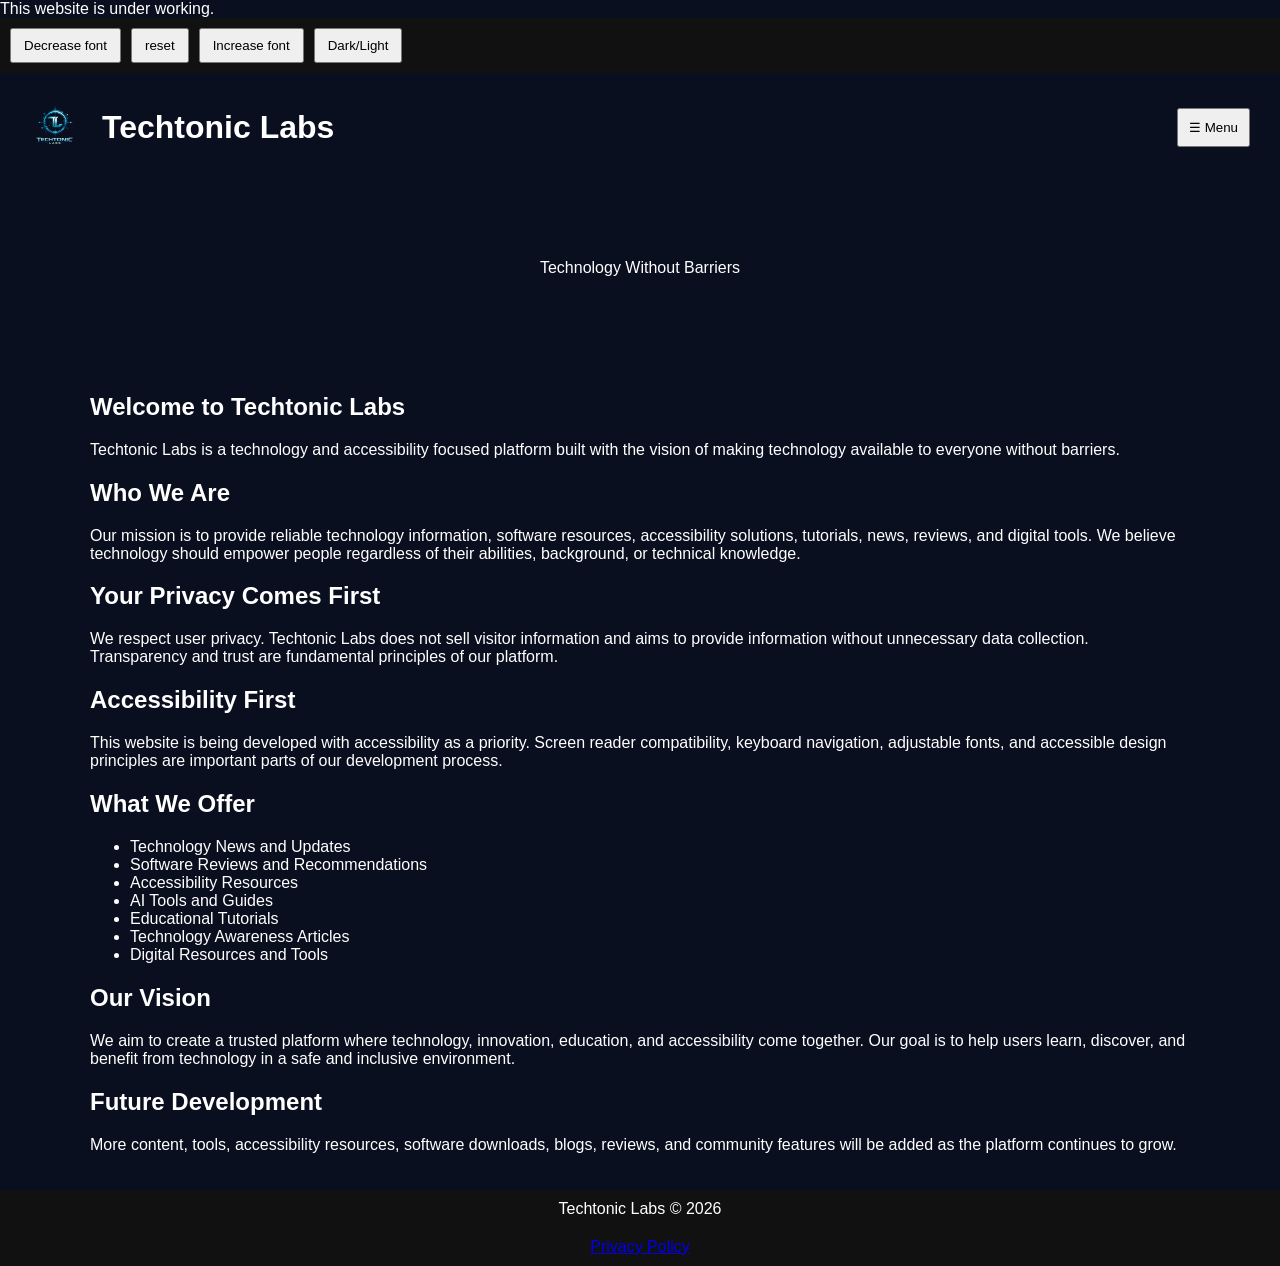
<file: index.html>
<!DOCTYPE html><html><head>
<meta name="google-site-verification" content="_G-LnFvMGXrTE_ZWVJZ5_0BPdAZeK_RsFjZ8eu7Gd6E" />
<meta charset="utf-8"><meta name="viewport" content="width=device-width,initial-scale=1">
<title>Home - Techtonic Labs</title>
<link rel="stylesheet" href="css/style.css"><style>body{font-size:1rem;}</style></head><body><div role="status" aria-live="polite">This website is under working.</div>
<div class="access">
<button onclick="changeFont(-1)"> Decrease font </button>
<button onclick="changeFont(0)">reset</button>
<button onclick="changeFont(1)"> Increase font </button>
<button onclick="toggleTheme()">Dark/Light</button>
</div>
<header>
<div class="logo"><img src="images/logo.png" alt="Techtonic Labs Logo"><h1>Techtonic Labs</h1></div>

<button class="menu-btn" onclick="toggleMenu()" aria-label="Open navigation menu">☰ Menu</button>
<nav id="main-nav" class="mobile-nav">
<a href="index.html">Home</a>
<a href="about.html">About</a>
<a href="tools.html">Tools</a>
<a href="software.html">Software</a>
<a href="shop.html">Shop</a>
<a href="blogs.html">Blogs</a>
<a href="news.html">News</a>
<a href="contact.html">Contact</a>
</nav>

</header>
<section class="hero">
<p>Technology Without Barriers</p>
</section>

<section class="home-content">
<h2>Welcome to Techtonic Labs</h2>
<p>Techtonic Labs is a technology and accessibility focused platform built with the vision of making technology available to everyone without barriers.</p>

<h2>Who We Are</h2>
<p>Our mission is to provide reliable technology information, software resources, accessibility solutions, tutorials, news, reviews, and digital tools. We believe technology should empower people regardless of their abilities, background, or technical knowledge.</p>

<h2>Your Privacy Comes First</h2>
<p>We respect user privacy. Techtonic Labs does not sell visitor information and aims to provide information without unnecessary data collection. Transparency and trust are fundamental principles of our platform.</p>

<h2>Accessibility First</h2>
<p>This website is being developed with accessibility as a priority. Screen reader compatibility, keyboard navigation, adjustable fonts, and accessible design principles are important parts of our development process.</p>

<h2>What We Offer</h2>
<ul>
<li>Technology News and Updates</li>
<li>Software Reviews and Recommendations</li>
<li>Accessibility Resources</li>
<li>AI Tools and Guides</li>
<li>Educational Tutorials</li>
<li>Technology Awareness Articles</li>
<li>Digital Resources and Tools</li>
</ul>

<h2>Our Vision</h2>
<p>We aim to create a trusted platform where technology, innovation, education, and accessibility come together. Our goal is to help users learn, discover, and benefit from technology in a safe and inclusive environment.</p>

<h2>Future Development</h2>
<p>More content, tools, accessibility resources, software downloads, blogs, reviews, and community features will be added as the platform continues to grow.</p>
</section>

<footer>Techtonic Labs © 2026</footer>
<script src="js/script.js"></script>
<div id="live-region" aria-live="polite" role="status" style="position:absolute;left:-9999px;"></div>
<style>
.mobile-nav{display:none;flex-direction:column;gap:10px;padding:10px}
.mobile-nav.show{display:flex}
.menu-btn{padding:10px;margin:10px;cursor:pointer}
</style>
<script>
function toggleMenu(){
 const nav=document.getElementById('main-nav');
 const live=document.getElementById('live-region');
 nav.classList.toggle('show');
 if(live){
   live.textContent=nav.classList.contains('show')?'Navigation menu expanded':'Navigation menu collapsed';
 }
}
</script>
<footer><a href="privacy.html">Privacy Policy</a></footer></body></html>
</file>
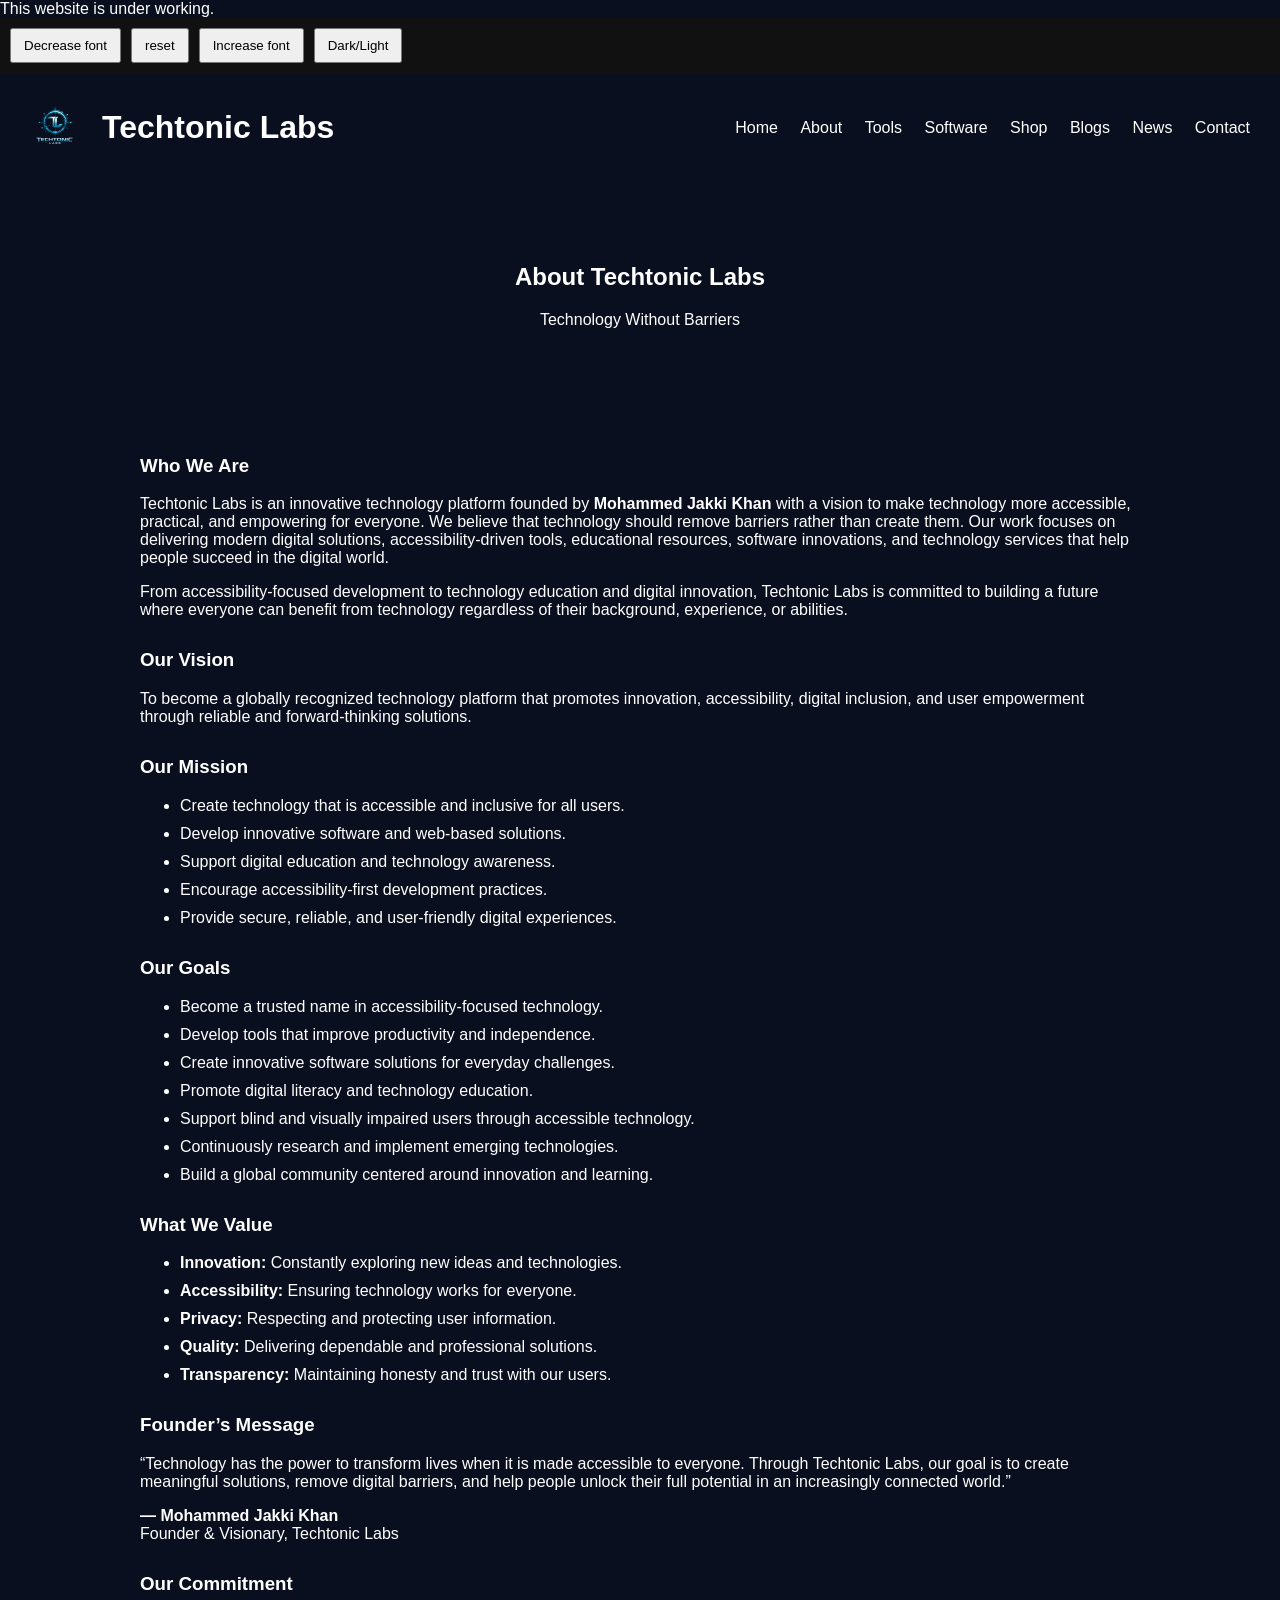
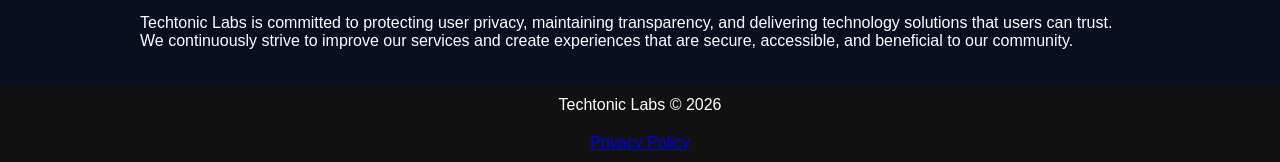
<file: about.html>
<!DOCTYPE html>
<html>
<head>
<meta charset="utf-8">
<meta name="viewport" content="width=device-width,initial-scale=1">
<title>About - Techtonic Labs</title>
<link rel="stylesheet" href="css/style.css">
<style>
body{font-size:1rem;}
.about-container{max-width:1000px;margin:auto;padding:20px;}
.about-container h3{margin-top:30px;}
.about-container ul li{margin-bottom:10px;}
</style>
</head>
<body><div role="status" aria-live="polite">This website is under working.</div>


<div class="access">
<button onclick="changeFont(-1)">Decrease font</button>
<button onclick="changeFont(0)">reset</button>
<button onclick="changeFont(1)">Increase font</button>
<button onclick="toggleTheme()">Dark/Light</button>
</div>

<header>
<div class="logo">
<img src="images/logo.png" alt="Techtonic Labs Logo">
<h1>Techtonic Labs</h1>
</div>

<nav>
<a href="index.html">Home</a>
<a href="about.html">About</a>
<a href="tools.html">Tools</a>
<a href="software.html">Software</a>
<a href="shop.html">Shop</a>
<a href="blogs.html">Blogs</a>
<a href="news.html">News</a>
<a href="contact.html">Contact</a>
</nav>
</header>

<section class="hero">
<h2>About Techtonic Labs</h2>
<p>Technology Without Barriers</p>
</section>

<section class="about-container">

<h3>Who We Are</h3>

<p>
Techtonic Labs is an innovative technology platform founded by <strong>Mohammed Jakki Khan</strong> with a vision to make technology more accessible, practical, and empowering for everyone. We believe that technology should remove barriers rather than create them. Our work focuses on delivering modern digital solutions, accessibility-driven tools, educational resources, software innovations, and technology services that help people succeed in the digital world.
</p>

<p>
From accessibility-focused development to technology education and digital innovation, Techtonic Labs is committed to building a future where everyone can benefit from technology regardless of their background, experience, or abilities.
</p>

<h3>Our Vision</h3>

<p>
To become a globally recognized technology platform that promotes innovation, accessibility, digital inclusion, and user empowerment through reliable and forward-thinking solutions.
</p>

<h3>Our Mission</h3>

<ul>
<li>Create technology that is accessible and inclusive for all users.</li>
<li>Develop innovative software and web-based solutions.</li>
<li>Support digital education and technology awareness.</li>
<li>Encourage accessibility-first development practices.</li>
<li>Provide secure, reliable, and user-friendly digital experiences.</li>
</ul>

<h3>Our Goals</h3>

<ul>
<li>Become a trusted name in accessibility-focused technology.</li>
<li>Develop tools that improve productivity and independence.</li>
<li>Create innovative software solutions for everyday challenges.</li>
<li>Promote digital literacy and technology education.</li>
<li>Support blind and visually impaired users through accessible technology.</li>
<li>Continuously research and implement emerging technologies.</li>
<li>Build a global community centered around innovation and learning.</li>
</ul>

<h3>What We Value</h3>

<ul>
<li><strong>Innovation:</strong> Constantly exploring new ideas and technologies.</li>
<li><strong>Accessibility:</strong> Ensuring technology works for everyone.</li>
<li><strong>Privacy:</strong> Respecting and protecting user information.</li>
<li><strong>Quality:</strong> Delivering dependable and professional solutions.</li>
<li><strong>Transparency:</strong> Maintaining honesty and trust with our users.</li>
</ul>

<h3>Founder’s Message</h3>

<p>
“Technology has the power to transform lives when it is made accessible to everyone. Through Techtonic Labs, our goal is to create meaningful solutions, remove digital barriers, and help people unlock their full potential in an increasingly connected world.”
</p>

<p>
<strong>— Mohammed Jakki Khan</strong><br>
Founder & Visionary, Techtonic Labs
</p>

<h3>Our Commitment</h3>

<p>
Techtonic Labs is committed to protecting user privacy, maintaining transparency, and delivering technology solutions that users can trust. We continuously strive to improve our services and create experiences that are secure, accessible, and beneficial to our community.
</p>

</section>

<footer>
Techtonic Labs © 2026
</footer>

<script src="js/script.js"></script>
<div id="live-region" aria-live="polite" role="status" style="position:absolute;left:-9999px;"></div>

<footer><a href="privacy.html">Privacy Policy</a></footer></body>
</html>
</file>
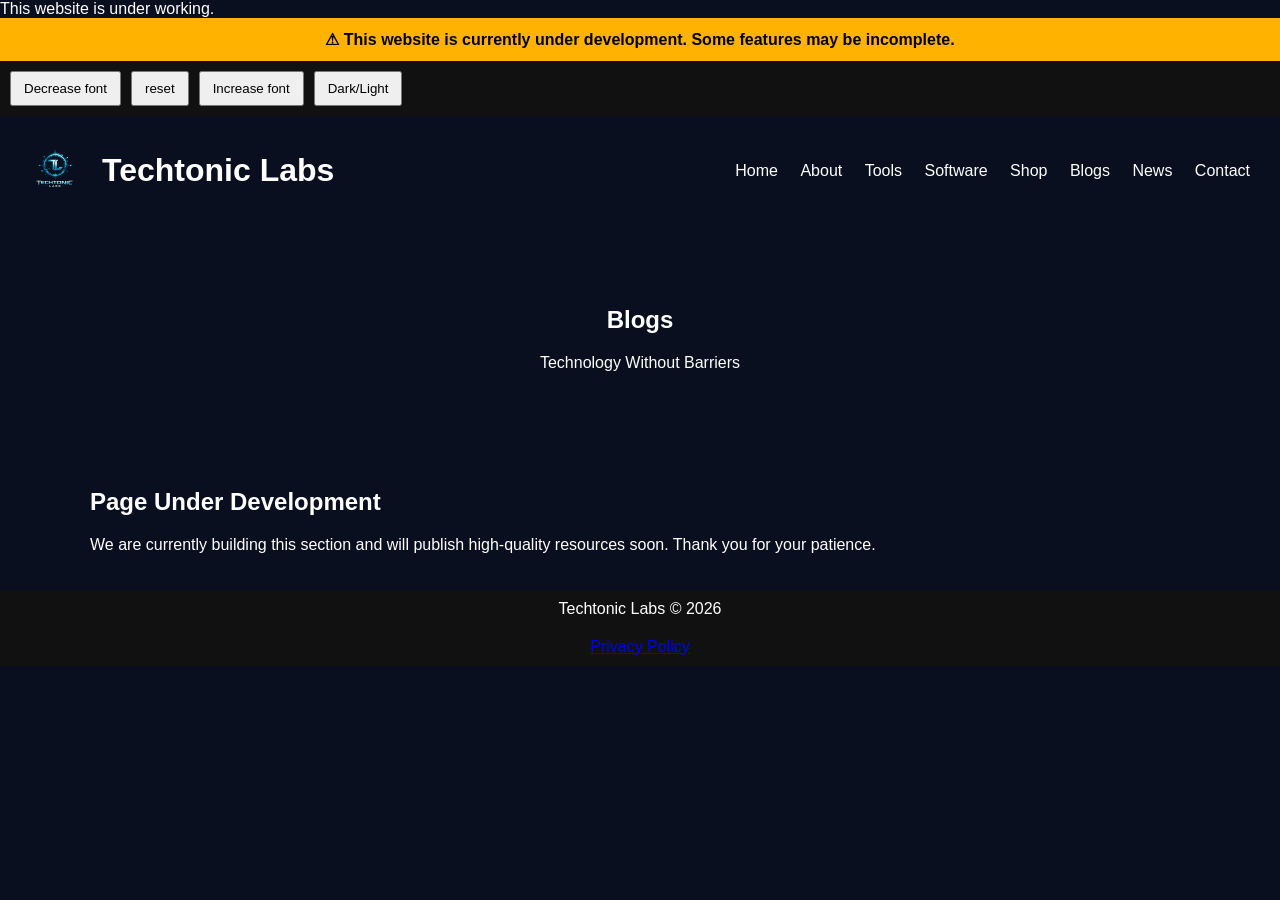
<file: blogs.html>
<!DOCTYPE html><html><head>
<meta charset="utf-8"><meta name="viewport" content="width=device-width,initial-scale=1">
<title>Blogs - Techtonic Labs</title>
<link rel="stylesheet" href="css/style.css"><style>body{font-size:1rem;}</style></head><body><div role="status" aria-live="polite">This website is under working.</div>
<div class="alert">⚠ This website is currently under development. Some features may be incomplete.</div>
<div class="access">
<button onclick="changeFont(-1)">Decrease font</button>
<button onclick="changeFont(0)">reset</button>
<button onclick="changeFont(1)">Increase font</button>
<button onclick="toggleTheme()">Dark/Light</button>
</div>
<header>
<div class="logo"><img src="images/logo.png" alt="Techtonic Labs Logo"><h1>Techtonic Labs</h1></div>

<nav>
<a href="index.html">Home</a>
<a href="about.html">About</a>
<a href="tools.html">Tools</a>
<a href="software.html">Software</a>
<a href="shop.html">Shop</a>
<a href="blogs.html">Blogs</a>
<a href="news.html">News</a>
<a href="contact.html">Contact</a>
</nav>

</header>
<section class="hero">
<h2>Blogs</h2>
<p>Technology Without Barriers</p>
</section>
<section><h2>Page Under Development</h2><p>We are currently building this section and will publish high-quality resources soon. Thank you for your patience.</p></section>
<footer>Techtonic Labs © 2026</footer>
<script src="js/script.js"></script>
<div id="live-region" aria-live="polite" role="status" style="position:absolute;left:-9999px;"></div><footer><a href="privacy.html">Privacy Policy</a></footer></body></html>
</file>
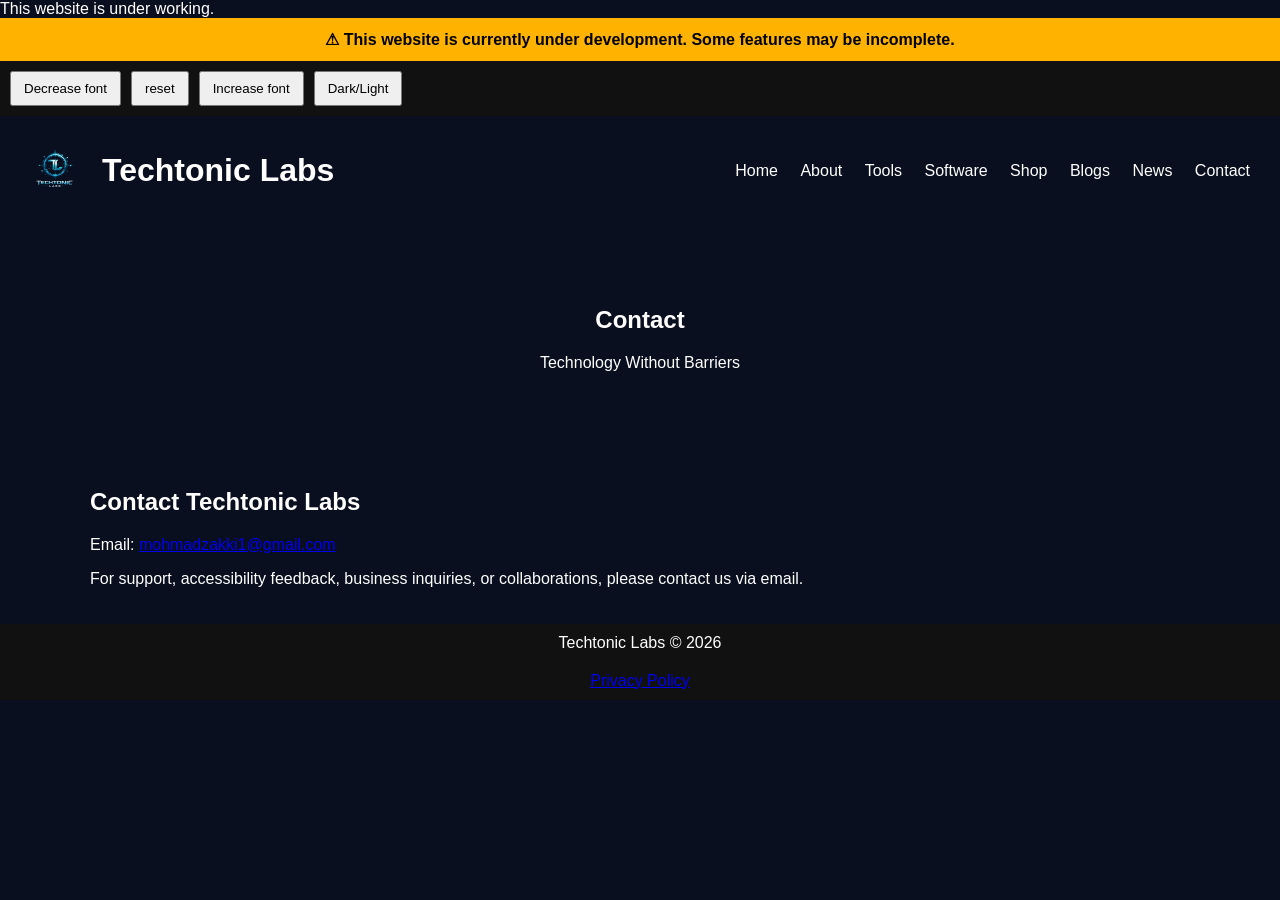
<file: contact.html>
<!DOCTYPE html><html><head>
<meta charset="utf-8"><meta name="viewport" content="width=device-width,initial-scale=1">
<title>Contact - Techtonic Labs</title>
<link rel="stylesheet" href="css/style.css"><style>body{font-size:1rem;}</style></head><body><div role="status" aria-live="polite">This website is under working.</div>
<div class="alert">⚠ This website is currently under development. Some features may be incomplete.</div>
<div class="access">
<button onclick="changeFont(-1)">Decrease font</button>
<button onclick="changeFont(0)">reset</button>
<button onclick="changeFont(1)">Increase font</button>
<button onclick="toggleTheme()">Dark/Light</button>
</div>
<header>
<div class="logo"><img src="images/logo.png" alt="Techtonic Labs Logo"><h1>Techtonic Labs</h1></div>

<nav>
<a href="index.html">Home</a>
<a href="about.html">About</a>
<a href="tools.html">Tools</a>
<a href="software.html">Software</a>
<a href="shop.html">Shop</a>
<a href="blogs.html">Blogs</a>
<a href="news.html">News</a>
<a href="contact.html">Contact</a>
</nav>

</header>
<section class="hero">
<h2>Contact</h2>
<p>Technology Without Barriers</p>
</section>
<section><h2>Contact Techtonic Labs</h2><p>Email: <a href='mailto:mohmadzakki1@gmail.com'>mohmadzakki1@gmail.com</a></p><p>For support, accessibility feedback, business inquiries, or collaborations, please contact us via email.</p></section>
<footer>Techtonic Labs © 2026</footer>
<script src="js/script.js"></script>
<div id="live-region" aria-live="polite" role="status" style="position:absolute;left:-9999px;"></div><footer><a href="privacy.html">Privacy Policy</a></footer></body></html>
</file>
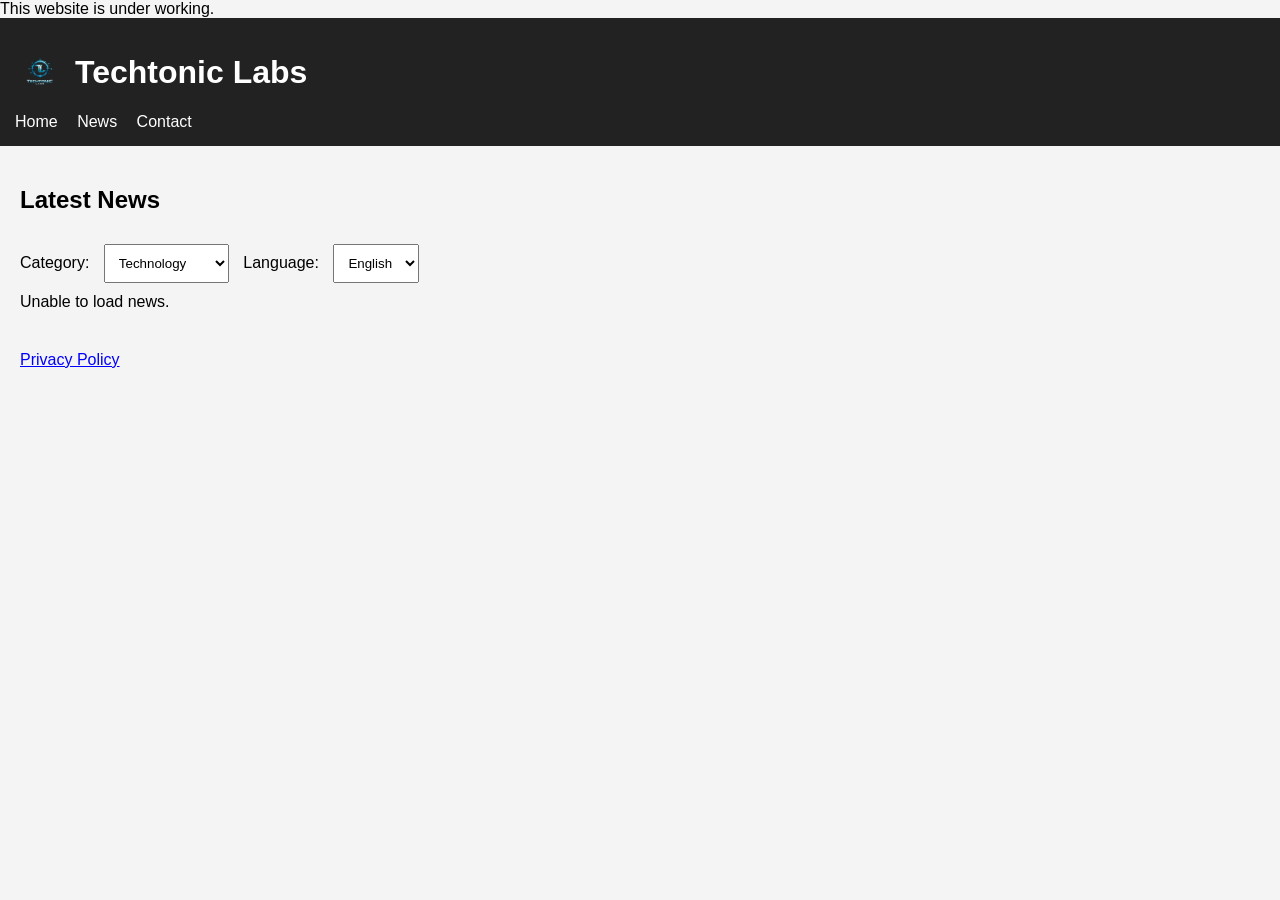
<file: news.html>
<!DOCTYPE html>
<html>
<head>
<meta charset="utf-8">
<meta name="viewport" content="width=device-width,initial-scale=1">
<title>News - Techtonic Labs</title>

<style>
body{
    font-family:Arial,sans-serif;
    margin:0;
    background:#f4f4f4;
}
header{
    background:#222;
    color:white;
    padding:15px;
}
.logo{
    display:flex;
    align-items:center;
    gap:10px;
}
.logo img{
    width:50px;
}
nav a{
    color:white;
    margin-right:15px;
    text-decoration:none;
}
section{
    padding:20px;
}
.card{
    background:white;
    padding:20px;
    margin:15px 0;
    border-radius:10px;
    box-shadow:0 2px 8px rgba(0,0,0,0.1);
}
select{
    padding:10px;
    margin:10px;
}
a{
    color:blue;
}
</style>
</head>

<body>

<div role="status" aria-live="polite">
This website is under working.
</div>

<header>
<div class="logo">
<img src="images/logo.png" alt="Techtonic Labs Logo">
<h1>Techtonic Labs</h1>
</div>

<nav>
<a href="index.html">Home</a>
<a href="news.html">News</a>
<a href="contact.html">Contact</a>
</nav>
</header>

<section>
<h2>Latest News</h2>

<label for="cat">Category:</label>
<select id="cat">
<option value="technology">Technology</option>
<option value="business">Business</option>
<option value="sports">Sports</option>
<option value="health">Health</option>
<option value="science">Science</option>
<option value="entertainment">Entertainment</option>
</select>

<label for="lang">Language:</label>
<select id="lang">
<option value="en">English</option>
<option value="hi">Hindi</option>
</select>

<div id="news">Choose a category to load news.</div>
</section>

<script>
const API_URL='https://backand-782w.onrender.com/news';

async function translateText(text,target){
    if(!text || target==='en') return text;

    try{
        const url=
        'https://translate.googleapis.com/translate_a/single?client=gtx&sl=auto&tl='
        + target +
        '&dt=t&q=' +
        encodeURIComponent(text);

        const response=await fetch(url);
        const data=await response.json();

        if(data && data[0]){
            return data[0].map(item=>item[0]).join('');
        }

        return text;
    }catch(error){
        console.log("Translation failed:", error);
        return text;
    }
}

async function loadNews(){
    const category=document.getElementById('cat').value;
    const lang=document.getElementById('lang').value;
    const box=document.getElementById('news');

    box.innerHTML='Loading news...';

    try{
        const response=await fetch(API_URL);
        const data=await response.json();

        let items=(data.results || [])
            .filter(news =>
                !category ||
                (news.category || []).includes(category)
            )
            .slice(0,10);

        let html='';

        for(let article of items){

            let title=article.title || '';
            let desc=article.description || '';

            if(lang==='hi'){
                title=await translateText(title,'hi');
                desc=await translateText(desc,'hi');
            }

            html += `
            <div class="card">
                <h3>${title}</h3>
                <p>${desc}</p>
                <a href="${article.link || '#'}" target="_blank">
                    ${lang==='hi' ? 'पूरा समाचार पढ़ें' : 'Read Full Article'}
                </a>
            </div>
            `;
        }

        box.innerHTML=html || 'No news available.';
    }
    catch(error){
        console.error(error);
        box.innerHTML='Unable to load news.';
    }
}

document.addEventListener('DOMContentLoaded',()=>{
    document.getElementById('cat').addEventListener('change',loadNews);
    document.getElementById('lang').addEventListener('change',loadNews);
    loadNews();
});
</script>

<footer style="padding:20px;">
<a href="privacy.html">Privacy Policy</a>
</footer>

</body>
</html>
</file>
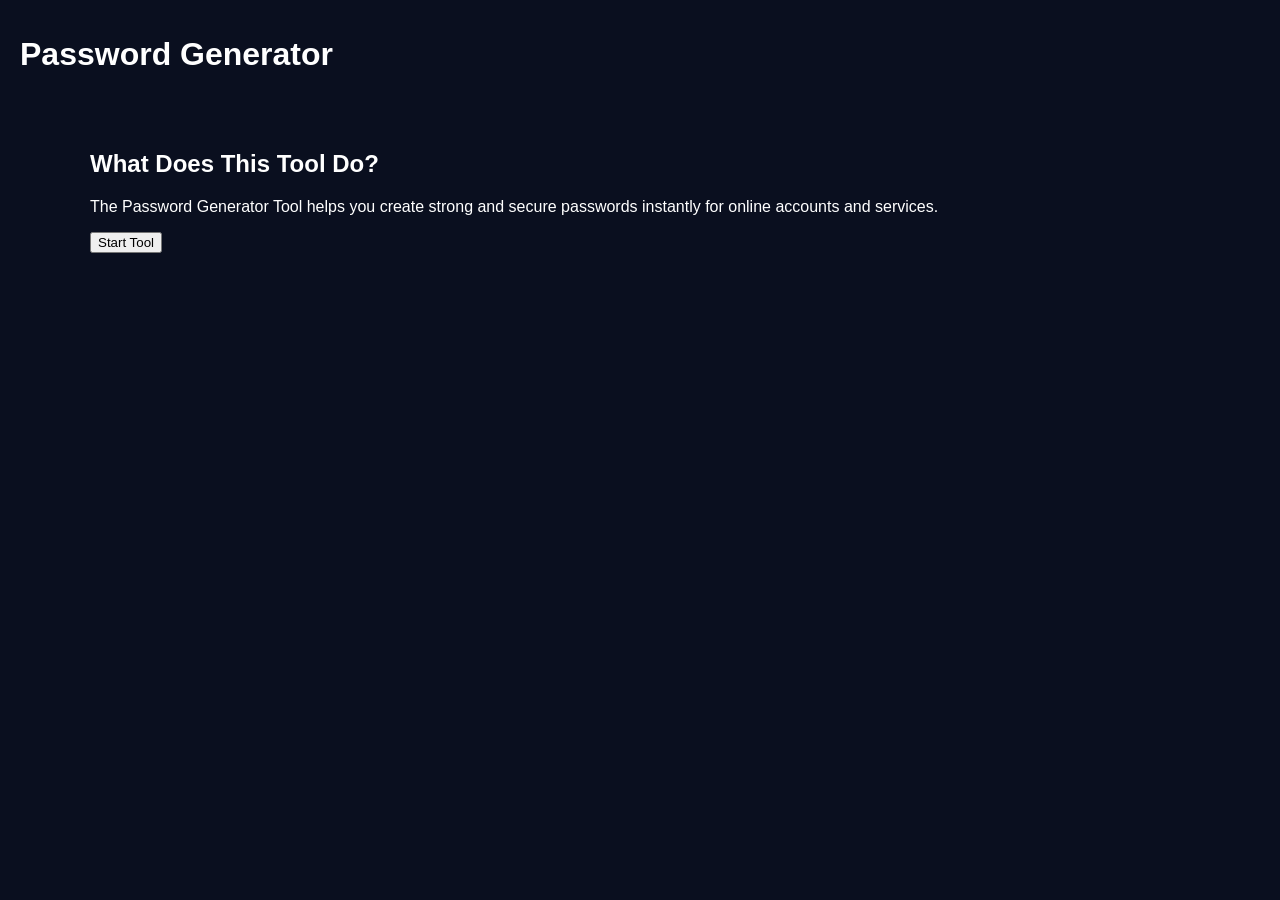
<file: password-generator.html>
<!DOCTYPE html><html><head><meta charset="utf-8"><meta name="viewport" content="width=device-width,initial-scale=1"><title>Password Generator</title><link rel="stylesheet" href="css/style.css"></head><body>
<header><h1>Password Generator</h1></header>
<section id="introSection">
<h2>What Does This Tool Do?</h2>
<p>The Password Generator Tool helps you create strong and secure passwords instantly for online accounts and services.</p>
<button id="startTool">Start Tool</button>
</section>
<section id="toolSection" style="display:none;">
<h2>Your Generated Password</h2>
<input type="text" id="passwordOutput" readonly aria-label="Generated Password">
<button id="copyPassword">Copy Password</button>
<button id="generateAgain">Generate New Password</button>
<div id="statusMessage" aria-live="polite" style="position:absolute;left:-9999px;"></div>
</section>
<script>
function generatePassword(length=16){const chars="ABCDEFGHIJKLMNOPQRSTUVWXYZabcdefghijklmnopqrstuvwxyz0123456789!@#$%^&*()_+-=[]{}";let p="";for(let i=0;i<length;i++){p+=chars.charAt(Math.floor(Math.random()*chars.length));}return p;}
document.getElementById("startTool").onclick=function(){introSection.style.display='none';toolSection.style.display='block';passwordOutput.value=generatePassword();}
generateAgain.onclick=function(){passwordOutput.value=generatePassword();}
copyPassword.onclick=function(){navigator.clipboard.writeText(passwordOutput.value);statusMessage.textContent='Password copied to clipboard.';}
</script></body></html>
</file>
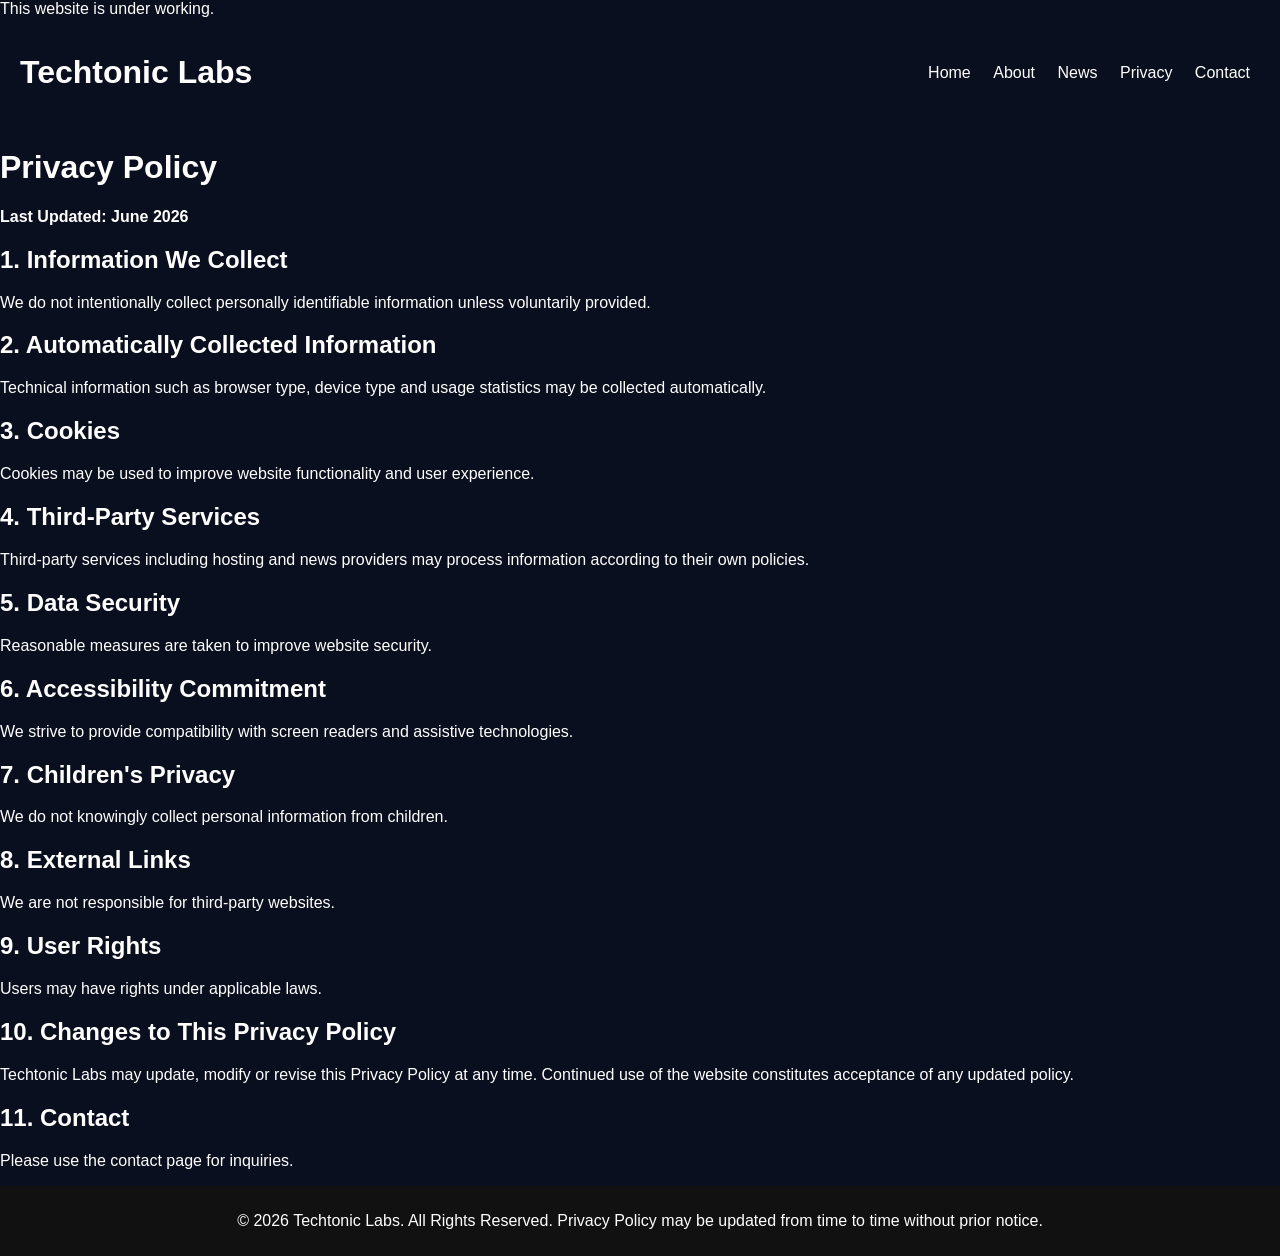
<file: privacy.html>
<!DOCTYPE html><html lang="en"><head><meta charset="utf-8"><meta name="viewport" content="width=device-width,initial-scale=1"><title>Privacy Policy - Techtonic Labs</title><link rel="stylesheet" href="css/style.css"></head><body><div role="status" aria-live="polite">This website is under working.</div><header><h1>Techtonic Labs</h1><nav><a href="index.html">Home</a> <a href="about.html">About</a> <a href="news.html">News</a> <a href="privacy.html">Privacy</a> <a href="contact.html">Contact</a></nav></header><main><h1>Privacy Policy</h1><p><strong>Last Updated: June 2026</strong></p>
<h2>1. Information We Collect</h2><p>We do not intentionally collect personally identifiable information unless voluntarily provided.</p>
<h2>2. Automatically Collected Information</h2><p>Technical information such as browser type, device type and usage statistics may be collected automatically.</p>
<h2>3. Cookies</h2><p>Cookies may be used to improve website functionality and user experience.</p>
<h2>4. Third-Party Services</h2><p>Third-party services including hosting and news providers may process information according to their own policies.</p>
<h2>5. Data Security</h2><p>Reasonable measures are taken to improve website security.</p>
<h2>6. Accessibility Commitment</h2><p>We strive to provide compatibility with screen readers and assistive technologies.</p>
<h2>7. Children's Privacy</h2><p>We do not knowingly collect personal information from children.</p>
<h2>8. External Links</h2><p>We are not responsible for third-party websites.</p>
<h2>9. User Rights</h2><p>Users may have rights under applicable laws.</p>
<h2>10. Changes to This Privacy Policy</h2><p>Techtonic Labs may update, modify or revise this Privacy Policy at any time. Continued use of the website constitutes acceptance of any updated policy.</p>
<h2>11. Contact</h2><p>Please use the contact page for inquiries.</p></main><footer><p>© 2026 Techtonic Labs. All Rights Reserved. Privacy Policy may be updated from time to time without prior notice.</p></footer></body></html>
</file>
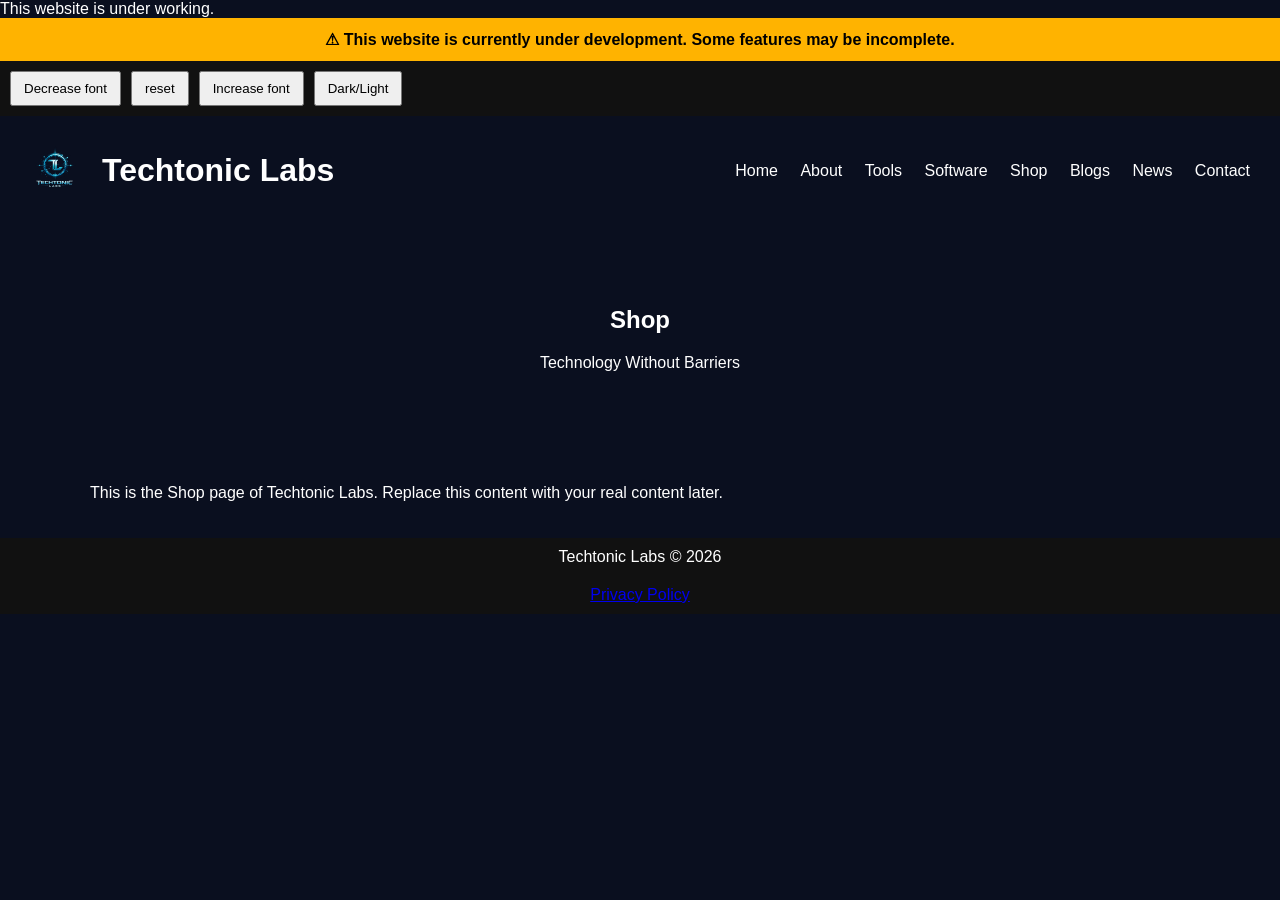
<file: shop.html>
<!DOCTYPE html><html><head>
<meta charset="utf-8"><meta name="viewport" content="width=device-width,initial-scale=1">
<title>Shop - Techtonic Labs</title>
<link rel="stylesheet" href="css/style.css"><style>body{font-size:1rem;}</style></head><body><div role="status" aria-live="polite">This website is under working.</div>
<div class="alert">⚠ This website is currently under development. Some features may be incomplete.</div>
<div class="access">
<button onclick="changeFont(-1)">Decrease font</button>
<button onclick="changeFont(0)">reset</button>
<button onclick="changeFont(1)">Increase font</button>
<button onclick="toggleTheme()">Dark/Light</button>
</div>
<header>
<div class="logo"><img src="images/logo.png" alt="Techtonic Labs Logo"><h1>Techtonic Labs</h1></div>

<nav>
<a href="index.html">Home</a>
<a href="about.html">About</a>
<a href="tools.html">Tools</a>
<a href="software.html">Software</a>
<a href="shop.html">Shop</a>
<a href="blogs.html">Blogs</a>
<a href="news.html">News</a>
<a href="contact.html">Contact</a>
</nav>

</header>
<section class="hero">
<h2>Shop</h2>
<p>Technology Without Barriers</p>
</section>
<section>
<p>This is the Shop page of Techtonic Labs. Replace this content with your real content later.</p>
</section>
<footer>Techtonic Labs © 2026</footer>
<script src="js/script.js"></script>
<div id="live-region" aria-live="polite" role="status" style="position:absolute;left:-9999px;"></div><footer><a href="privacy.html">Privacy Policy</a></footer></body></html>
</file>
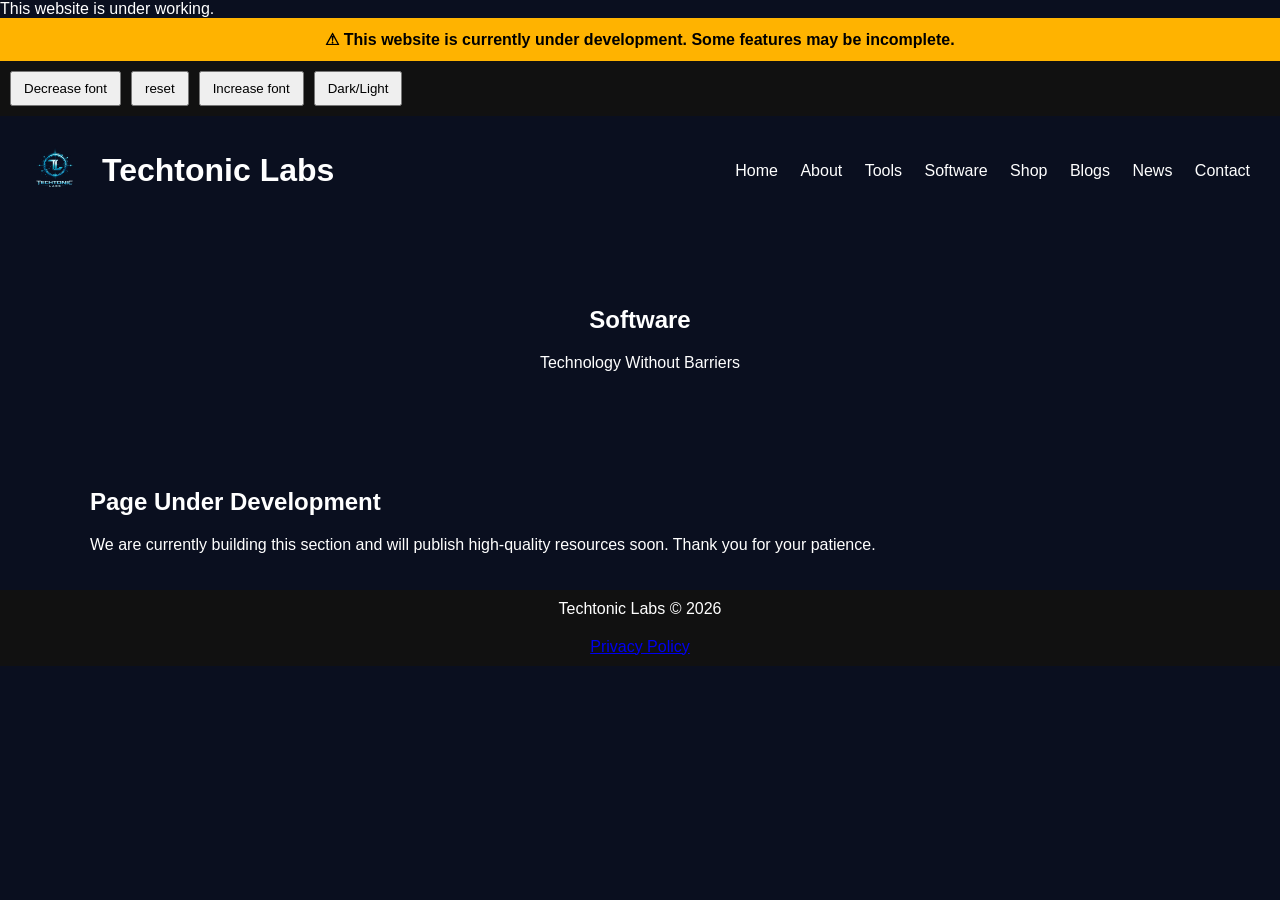
<file: software.html>
<!DOCTYPE html><html><head>
<meta charset="utf-8"><meta name="viewport" content="width=device-width,initial-scale=1">
<title>Software - Techtonic Labs</title>
<link rel="stylesheet" href="css/style.css"><style>body{font-size:1rem;}</style></head><body><div role="status" aria-live="polite">This website is under working.</div>
<div class="alert">⚠ This website is currently under development. Some features may be incomplete.</div>
<div class="access">
<button onclick="changeFont(-1)">Decrease font</button>
<button onclick="changeFont(0)">reset</button>
<button onclick="changeFont(1)">Increase font</button>
<button onclick="toggleTheme()">Dark/Light</button>
</div>
<header>
<div class="logo"><img src="images/logo.png" alt="Techtonic Labs Logo"><h1>Techtonic Labs</h1></div>

<nav>
<a href="index.html">Home</a>
<a href="about.html">About</a>
<a href="tools.html">Tools</a>
<a href="software.html">Software</a>
<a href="shop.html">Shop</a>
<a href="blogs.html">Blogs</a>
<a href="news.html">News</a>
<a href="contact.html">Contact</a>
</nav>

</header>
<section class="hero">
<h2>Software</h2>
<p>Technology Without Barriers</p>
</section>
<section><h2>Page Under Development</h2><p>We are currently building this section and will publish high-quality resources soon. Thank you for your patience.</p></section>
<footer>Techtonic Labs © 2026</footer>
<script src="js/script.js"></script>
<div id="live-region" aria-live="polite" role="status" style="position:absolute;left:-9999px;"></div><footer><a href="privacy.html">Privacy Policy</a></footer></body></html>
</file>
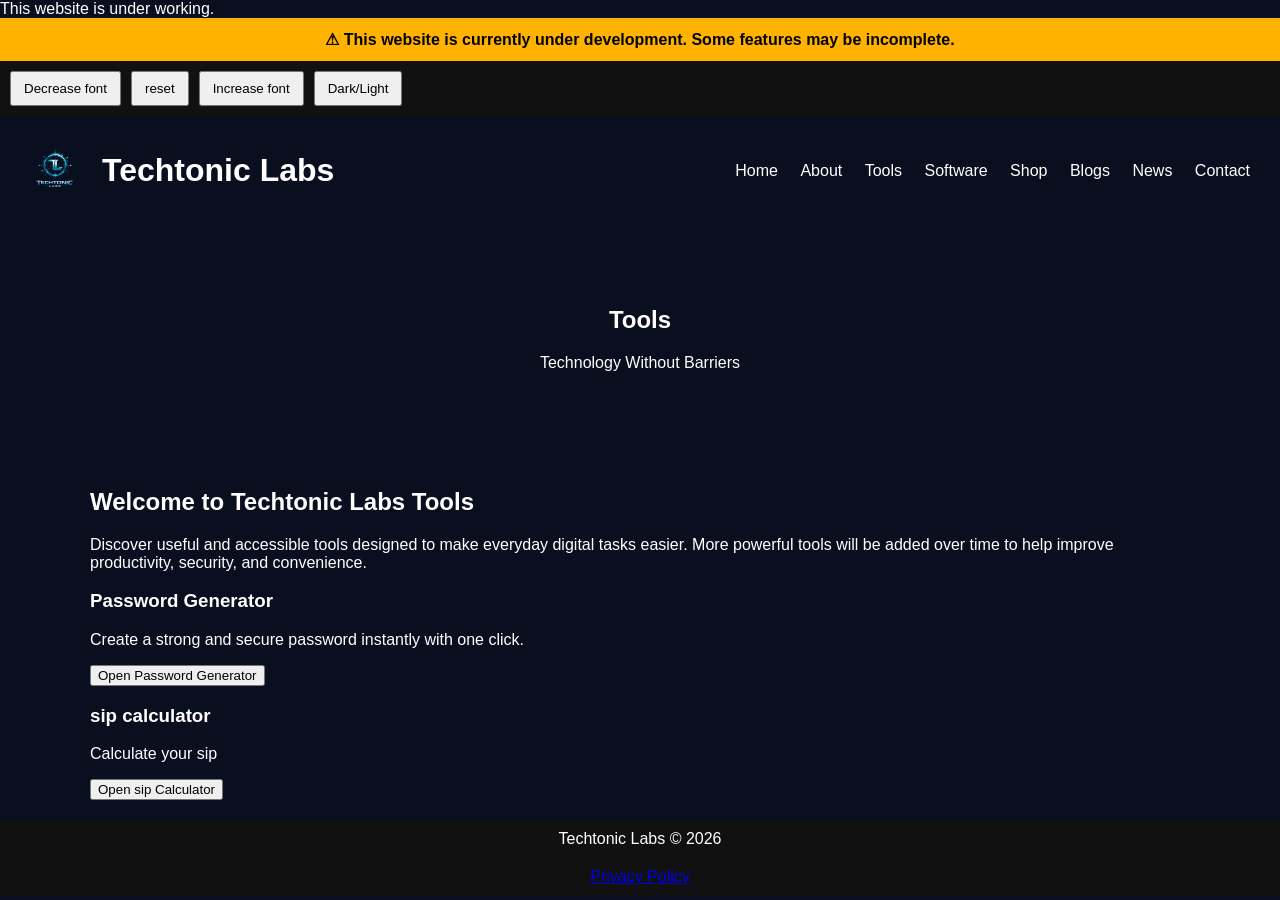
<file: tools.html>
<!DOCTYPE html><html><head>
<meta charset="utf-8"><meta name="viewport" content="width=device-width,initial-scale=1">
<title>Tools - Techtonic Labs</title>
<link rel="stylesheet" href="css/style.css"><style>body{font-size:1rem;}</style></head><body><div role="status" aria-live="polite">This website is under working.</div>
<div class="alert">⚠ This website is currently under development. Some features may be incomplete.</div>
<div class="access">
<button onclick="changeFont(-1)">Decrease font</button>
<button onclick="changeFont(0)">reset</button>
<button onclick="changeFont(1)">Increase font</button>
<button onclick="toggleTheme()">Dark/Light</button>
</div>
<header>
<div class="logo"><img src="images/logo.png" alt="Techtonic Labs Logo"><h1>Techtonic Labs</h1></div>

<nav>
<a href="index.html">Home</a>
<a href="about.html">About</a>
<a href="tools.html">Tools</a>
<a href="software.html">Software</a>
<a href="shop.html">Shop</a>
<a href="blogs.html">Blogs</a>
<a href="news.html">News</a>
<a href="contact.html">Contact</a>
</nav>

</header>
<section class="hero">
<h2>Tools</h2>
<p>Technology Without Barriers</p>
</section>

<section>
<h2>Welcome to Techtonic Labs Tools</h2>
<p>Discover useful and accessible tools designed to make everyday digital tasks easier. More powerful tools will be added over time to help improve productivity, security, and convenience.</p>

<article>
<h3>Password Generator</h3>
<p>Create a strong and secure password instantly with one click.</p>
<button onclick="window.location.href='password-generator.html'">Open Password Generator</button>
</article>
<article>
<h3>sip calculator </h3>
<p> Calculate your sip</p>
<button onclick="window.location.href='sip-calculator.html'"> Open sip Calculator </button>
<article>
</article>

</section>

<footer>Techtonic Labs © 2026</footer>
<script src="js/script.js"></script>
<div id="live-region" aria-live="polite" role="status" style="position:absolute;left:-9999px;"></div><footer><a href="privacy.html">Privacy Policy</a></footer></body></html>
</file>
<file: css/style.css>
:root{--bg:#0a0f1f;--text:#fff;--accent:#00d4ff}
body{margin:0;font-family:Arial,sans-serif;background:var(--bg);color:var(--text);transition:.3s}
.alert{background:#ffb300;color:#000;text-align:center;padding:12px;font-weight:bold}
.access{background:#111;padding:10px;display:flex;gap:10px;flex-wrap:wrap}
.access button{padding:8px 12px;cursor:pointer}
header{display:flex;justify-content:space-between;align-items:center;padding:15px 20px;flex-wrap:wrap}
.logo{display:flex;align-items:center;gap:12px}
.logo img{width:70px;height:auto}
nav a{color:var(--text);text-decoration:none;margin:8px}
.hero{text-align:center;padding:60px 20px}
section{padding:20px;max-width:1100px;margin:auto}
.cards{display:grid;grid-template-columns:repeat(auto-fit,minmax(220px,1fr));gap:20px}
.card{background:#16203a;padding:20px;border-radius:12px}
footer{background:#111;padding:20px;text-align:center}
.light{--bg:#ffffff;--text:#111111}
.light .card{background:#e9eef5}
.light .access,.light footer{background:#dcdcdc}

.mobile-nav{display:flex;flex-wrap:wrap}
.menu-btn{padding:8px 12px}
@media(max-width:768px){.mobile-nav{display:none;width:100%}.mobile-nav.show{display:block}.mobile-nav a{display:block}}
a:focus,button:focus{outline:3px solid #00d4ff}

img{max-width:100%;height:auto;} footer{padding:10px;} nav a{margin-right:10px;}
</file>
